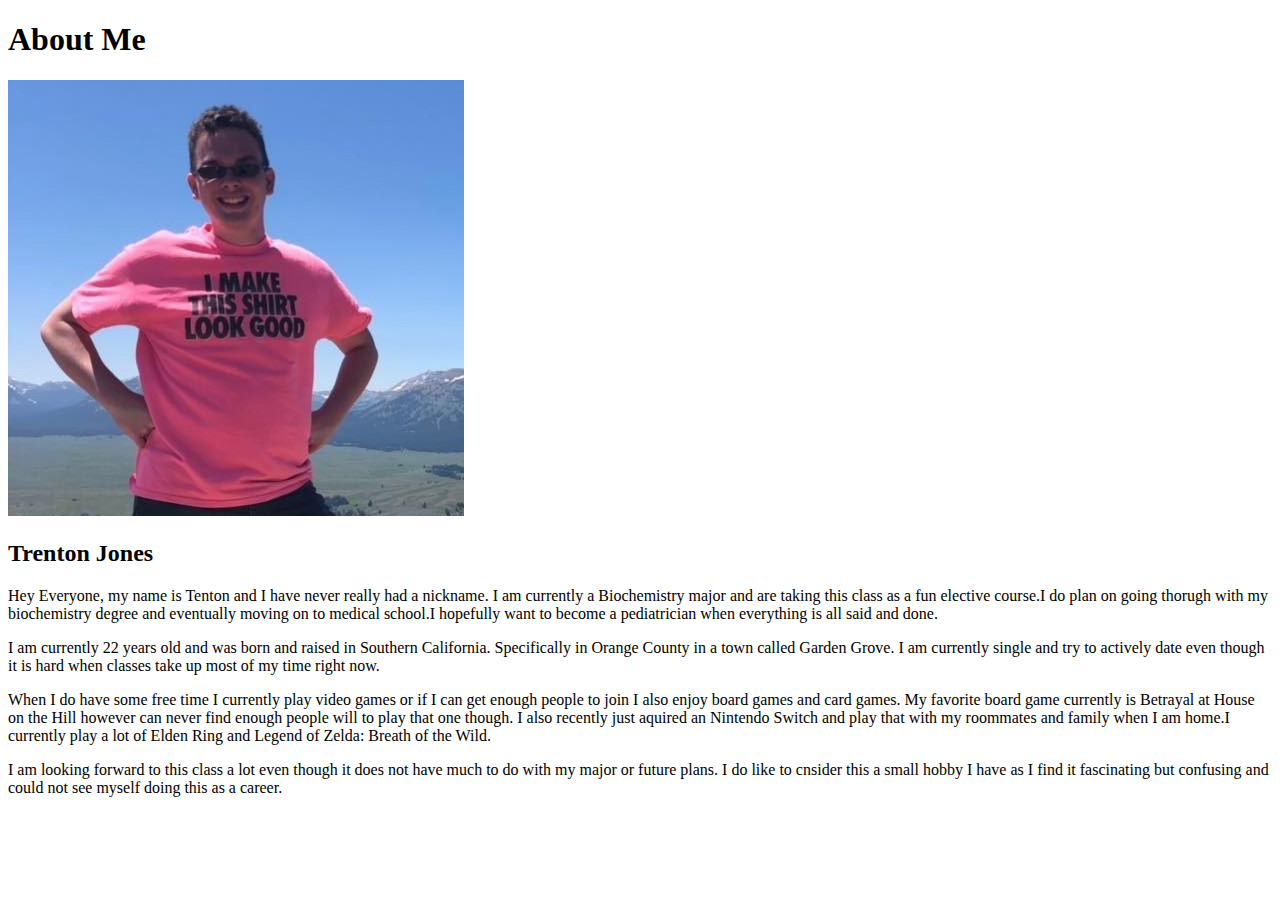
<file: aboutme/index.html>
<!DOCTYPE html>
<html lang="en">

<head>
    <meta charset="UTF-8">
    <meta http-equiv="X-UA-Compatible" content="IE=edge">
    <meta name="viewport" content="width=device-width, initial-scale=1.0">
    <title>All About Me</title>
</head>

<body>
    <h1>About Me</h1>
    <img alt="Picture of when I did a hike in Yellowstone" src="images/67203297_2344179599153494_398405869366149120_n.jpg">
    <h2>Trenton Jones</h2>
    <p>Hey Everyone, my name is Tenton and I have never really had a nickname. I am currently a Biochemistry major and are taking this class as a fun elective course.I do plan on going thorugh with my biochemistry degree and eventually moving on to medical school.I hopefully want to become a pediatrician when everything is all said and done.</p>
    <p>I am currently 22 years old and was born and raised in Southern California. Specifically in Orange County in a town called Garden Grove. I am currently single and try to actively date even though it is hard when classes take up most of my time right now.</p>
    <p>When I do have some free time I currently play video games or if I can get enough people to join I also enjoy board games and card games. My favorite board game currently is Betrayal at House on the Hill however can never find enough people will to play that one though. I also recently just aquired an Nintendo Switch and play that with my roommates and family when I am home.I currently play a lot of Elden Ring and Legend of Zelda: Breath of the Wild.</p>
    <p>I am looking forward to this class a lot even though it does not have much to do with my major or future plans. I do like to cnsider this a small hobby I have as I find it fascinating but confusing and could not see myself doing this as a career.</p>
</body>

</html>
</file>
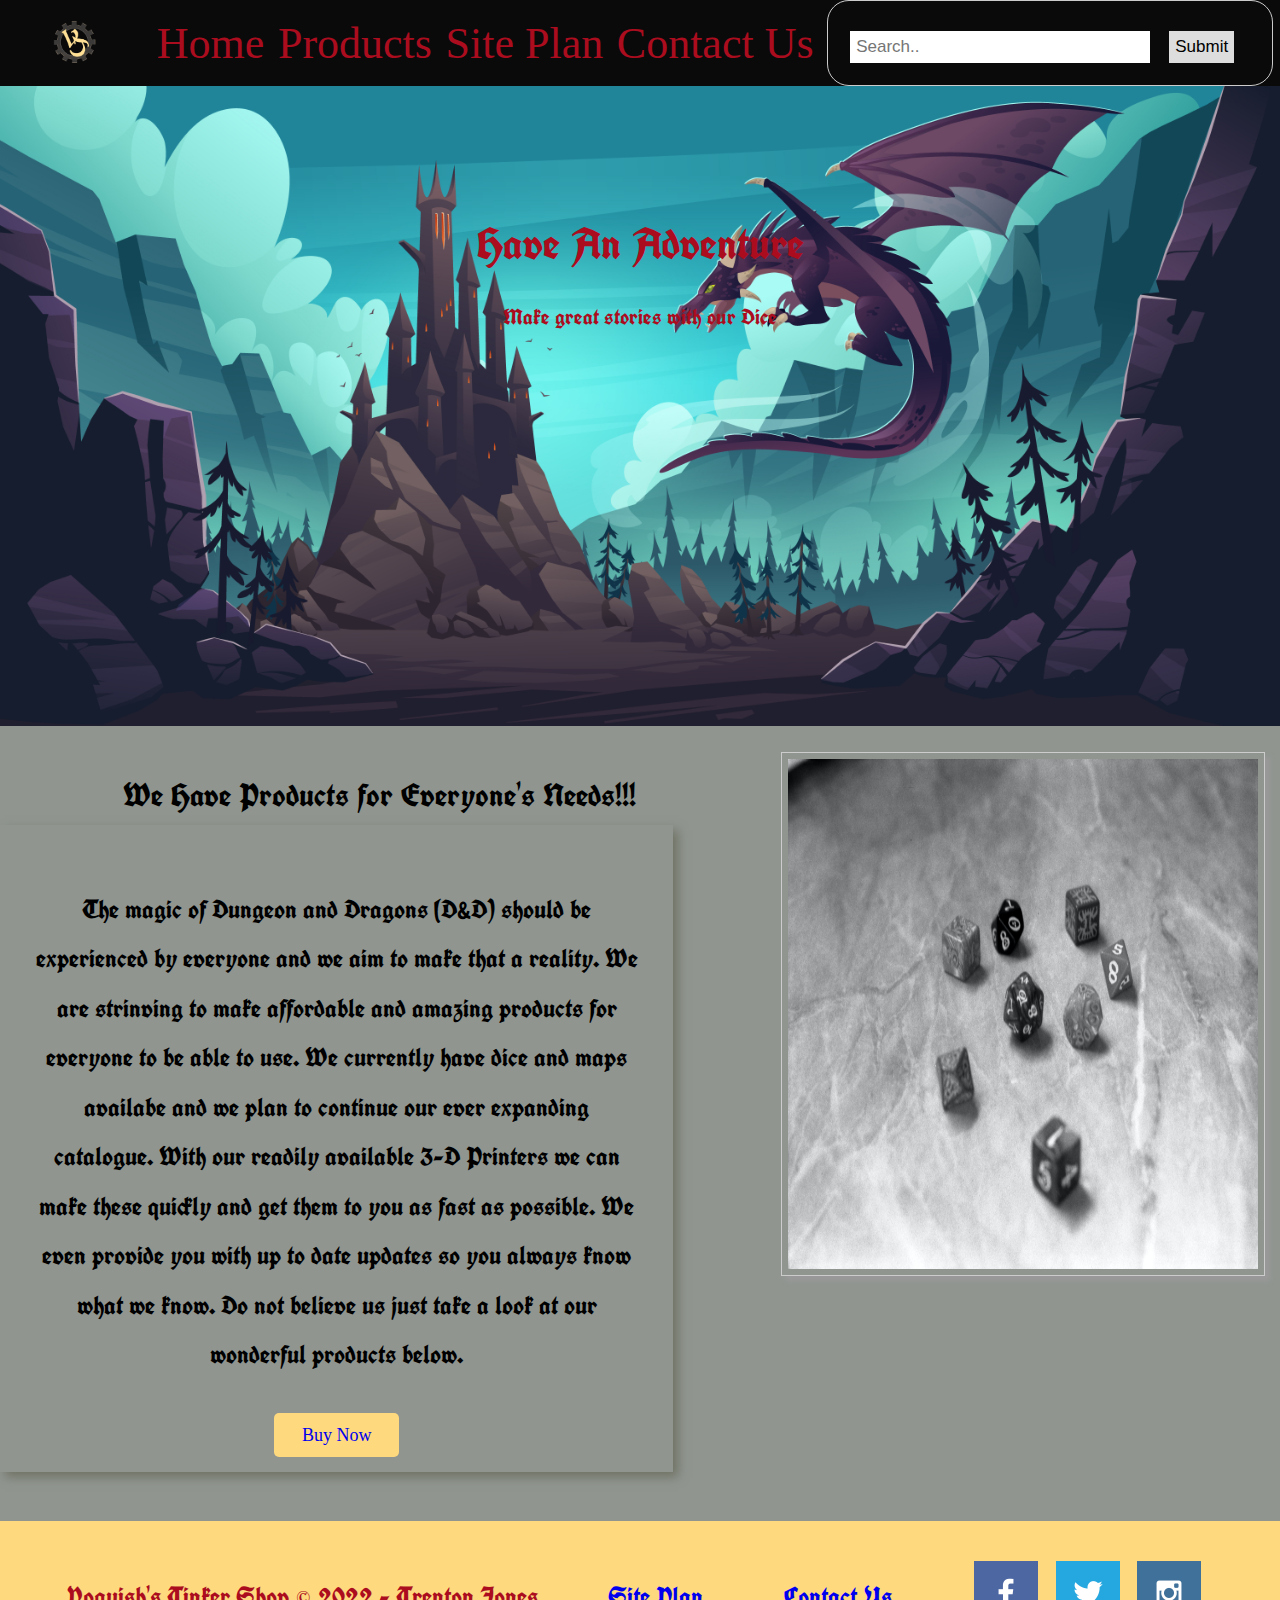
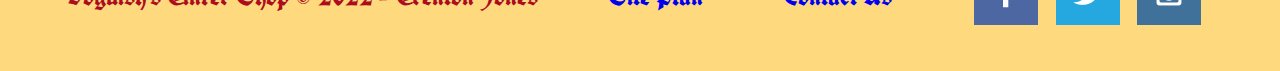
<file: dnd/index.html>
<!DOCTYPE html>
<html lang="en">
<head>
    <link rel="stylesheet" href="styles/style.css">
    <meta charset="UTF-8">
    <meta http-equiv="X-UA-Compatible" content="IE=edge">
    <meta name="viewport" content="width=device-width, initial-scale=1.0">
    <title>Document</title>
</head>
<body id="home-body">
    <header>
        <a id="logo_link" href="index.html">
            <img class="logo" src="Images/unknown.png" alt="Voguish's Tinker Shop Logo">
        </a>
        <nav>
            <a href="index.html">Home</a>
            <a href="products.html">Products</a>
            <a href="site-plan.html">Site Plan</a>
            <a href="contactus.html">Contact Us</a>
            <div class="topnav">
                <div class="search-container">
                  <form action="/action_page.php">
                    <input type="text" placeholder="Search.." name="search">
                    <button type="submit">Submit</button>
                  </form>
                </div>
              </div>
        </nav>
    </header>
    <div id="dragon">
        <div id="dragon-box">
            <img id="dragon-img" src="Images/Dragon.jpg" alt="Dragon floating over a Castle">
        </div>
        <section id="hero-msg">
            <h1 class="home-title">Have An Adventure</h1>
            <h4>Make great stories with our Dice </h4>
        </section>
    </div>   
    <main class="home-grid">
        <section class="banner-msg">
            <p>We Have Products for Everyone's Needs!!!</p>
        </section>
        <section class="msg">
        <p>The magic of Dungeon and Dragons (D&D) should be experienced by everyone and we aim to make that a reality. We are strinving to make affordable and amazing products for everyone to be able to use. We currently have dice and maps availabe and we plan to continue our ever expanding catalogue. With our readily available 3-D Printers we can make these quickly and get them to you as fast as possible. We even provide you with up to date updates so you always know what we know. Do not believe us just take a look at our wonderful products below.</p>
            <div class='button-box'>
                <a class='book' href="products.html">Buy Now</a>
            </div>
        </section>
        <section class="dice-card">
            <img class="dice-img" src="Images/Dice.jpg" alt="Black and White Dice">
        </section>
    </main> 
    <footer>
        <h3>Voguish's Tinker Shop &copy; 2022 - Trenton Jones</h3>
        <h3><a href="site-plan.html">Site Plan</a></h3>
        <h3><a href="contactus.html">Contact Us</a></h3>
        <div class="social">
            <a href="https://facebook.com" target="_blank">
                <img src="Images/facebook.png" alt="fb icon">
            </a>
            <a href="https://twitter.com" target="_blank">
                <img src="Images/twitter.png" alt="twitter icon">
            </a>
            <a href="https://instagram.com" target="_blank">
                <img src="Images/instagram.png" alt="instagram icon">
            </a>
        </div>
</body>
</html>
</file>
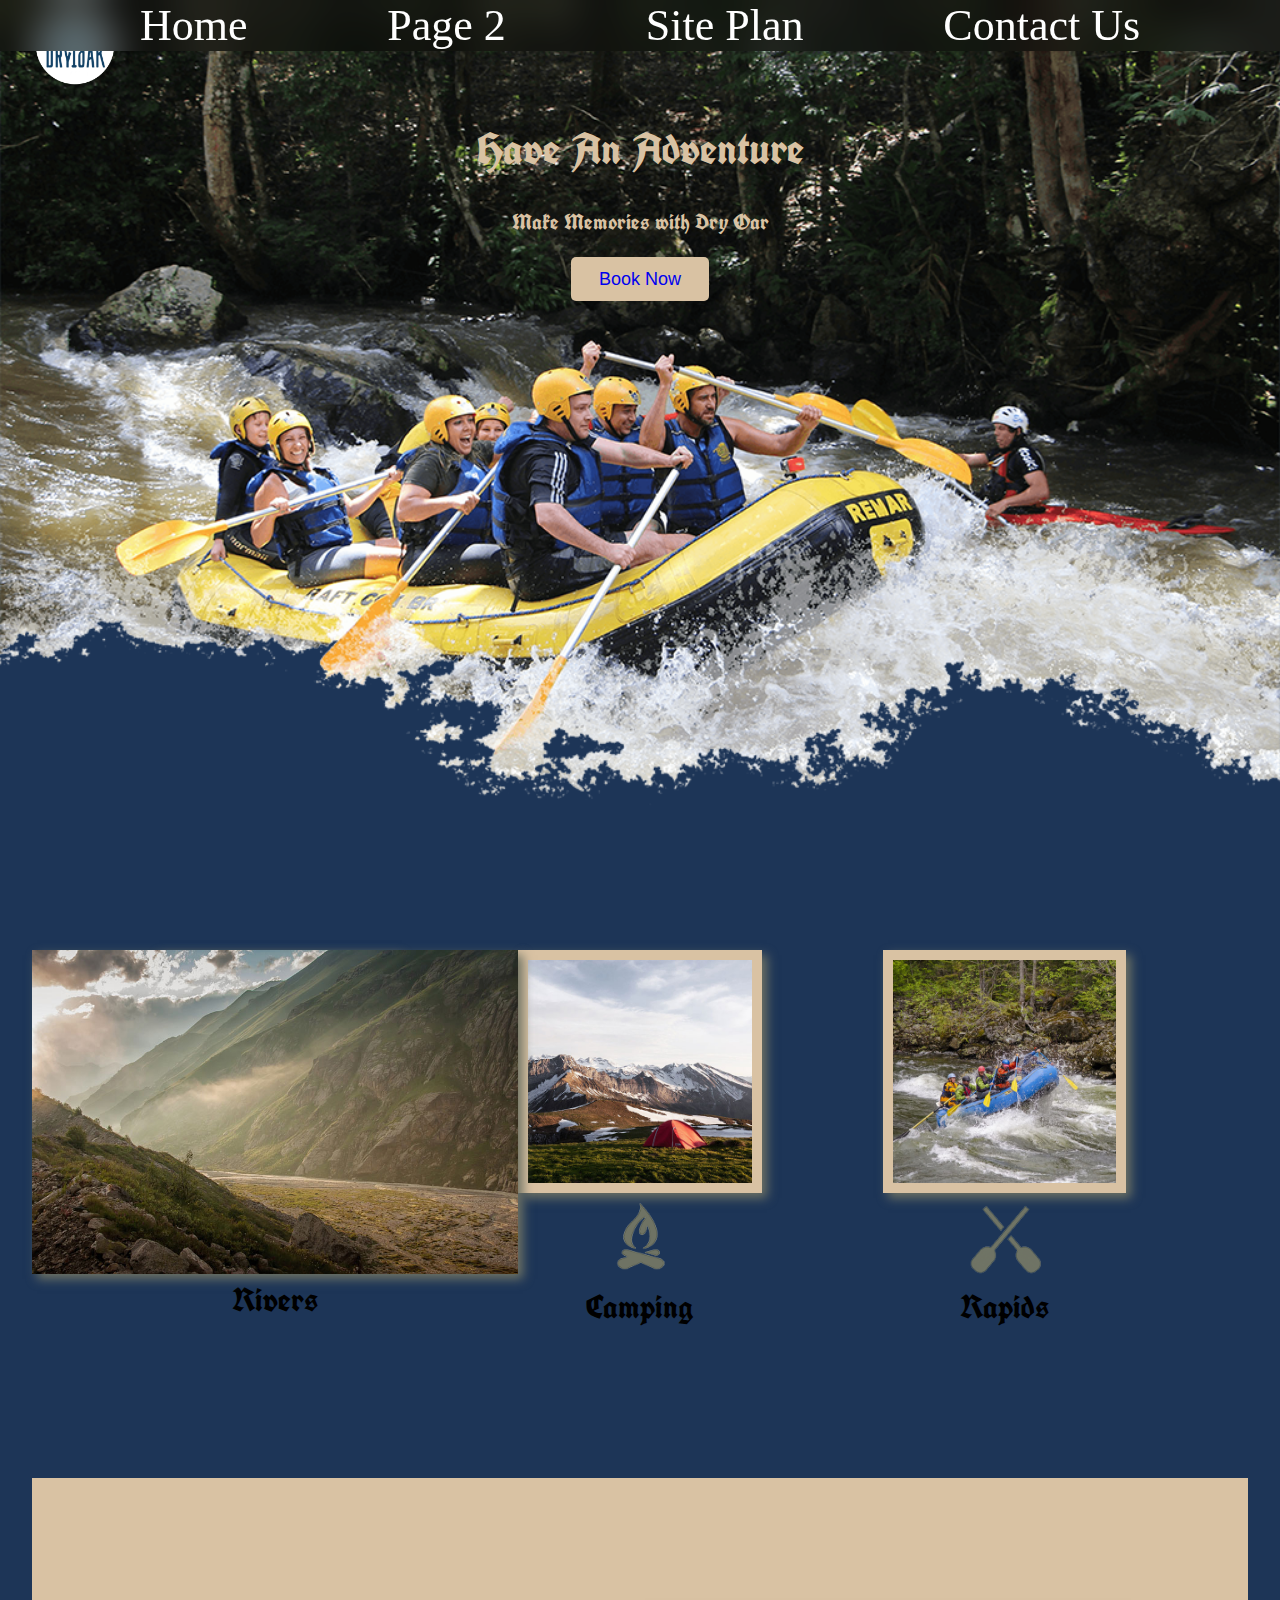
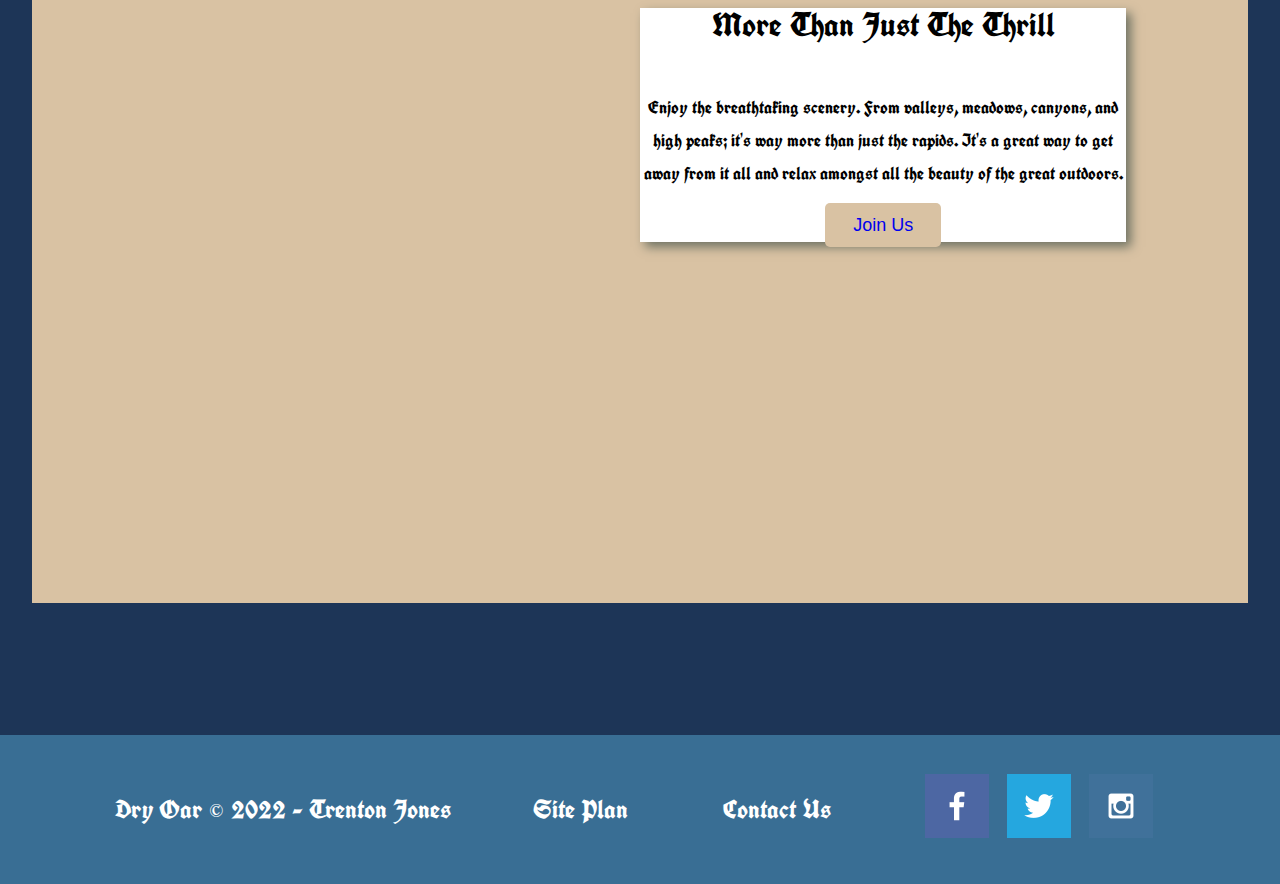
<file: wwr/index.html>
<!DOCTYPE html>
<html lang="en">
<head>
    <link rel="stylesheet" href="styles/style.css">
    <meta charset="UTF-8">
    <meta http-equiv="X-UA-Compatible" content="IE=edge">
    <meta name="viewport" content="width=device-width, initial-scale=1.0">
    <title>Document</title>
</head>
<body>
    <header>
        <a id="logo_link" href="index.html">
            <img class="logo" src="images/logo.png" alt="Dry Oar Logo">
        </a>
        <nav>
            <a href="index.html">Home</a>
            <a href="#">Page 2</a>
            <a href="site-plan-rafting.html">Site Plan</a>
            <a href="contactus.html">Contact Us</a>
        </nav>
    </header>
    <div id="hero">
        <div id="hero-box">
            <img id="hero-img" src="images/hero.png" alt="People enjoying white water rafting">
        </div>
        <section id="hero-msg">
            <h1 class="home-title">Have An Adventure</h1>
            <h4>Make Memories with Dry Oar </h4>
            <div class='button-box'>
                <a class='book' href="rates.html">Book Now</a>
            </div>
        </section>
    </div>   
    <main class="home-grid">
        <section class="rivers-card">
            <img class="card-img" src="images/rivers.jpg" alt="river in forest">
            <img class="icon" src="images/river_icon.png" alt="river icon">
            <h2>Rivers</h2>
        </section>
        <section class="camping-card">
            <img class="card-img" src="images/camping.jpg" alt="tent in mountains">
            <img class="icon" src="images/fire_icon.png" alt="fire icon">
            <h2>Camping</h2>
        </section>
        <section class="rapids-card">
            <img class="card-img" src="images/rapids.jpg" alt="rafting boat">
            <img class="icon" src="images/oars.png" alt="oars icon">
            <h2>Rapids</h2>
        </section>
        <div id="background"></div>
        <img class="mountains" src="images/mountains.jpg" alt="Misty mountains">
    <section class="msg">
        <h2>More Than Just The Thrill</h2>
        <p>Enjoy the breathtaking scenery. From valleys, meadows, canyons, and high peaks; it's way more than just the rapids. It's a great way to get away from it all and relax amongst all the beauty of the great outdoors. </p>
        <a class='join' href="rivers.html">Join Us</a>
    </section>
    </main> 
    <footer>
        <h3>Dry Oar &copy; 2022 - Trenton Jones</h3>
        <h3><a href="site-plan-rafting.html">Site Plan</a></h3>
        <h3><a href="contactus.html">Contact Us</a></h3>
        <div class="social">
            <a href="https://facebook.com" target="_blank">
                <img src="images/facebook.png" alt="fb icon">
            </a>
            <a href="https://twitter.com" target="_blank">
                <img src="images/twitter.png" alt="twitter icon">
            </a>
            <a href="https://instagram.com" target="_blank">
                <img src="images/instagram.png" alt="instagram icon">
            </a>
        </div>
</body>
</html>
</file>
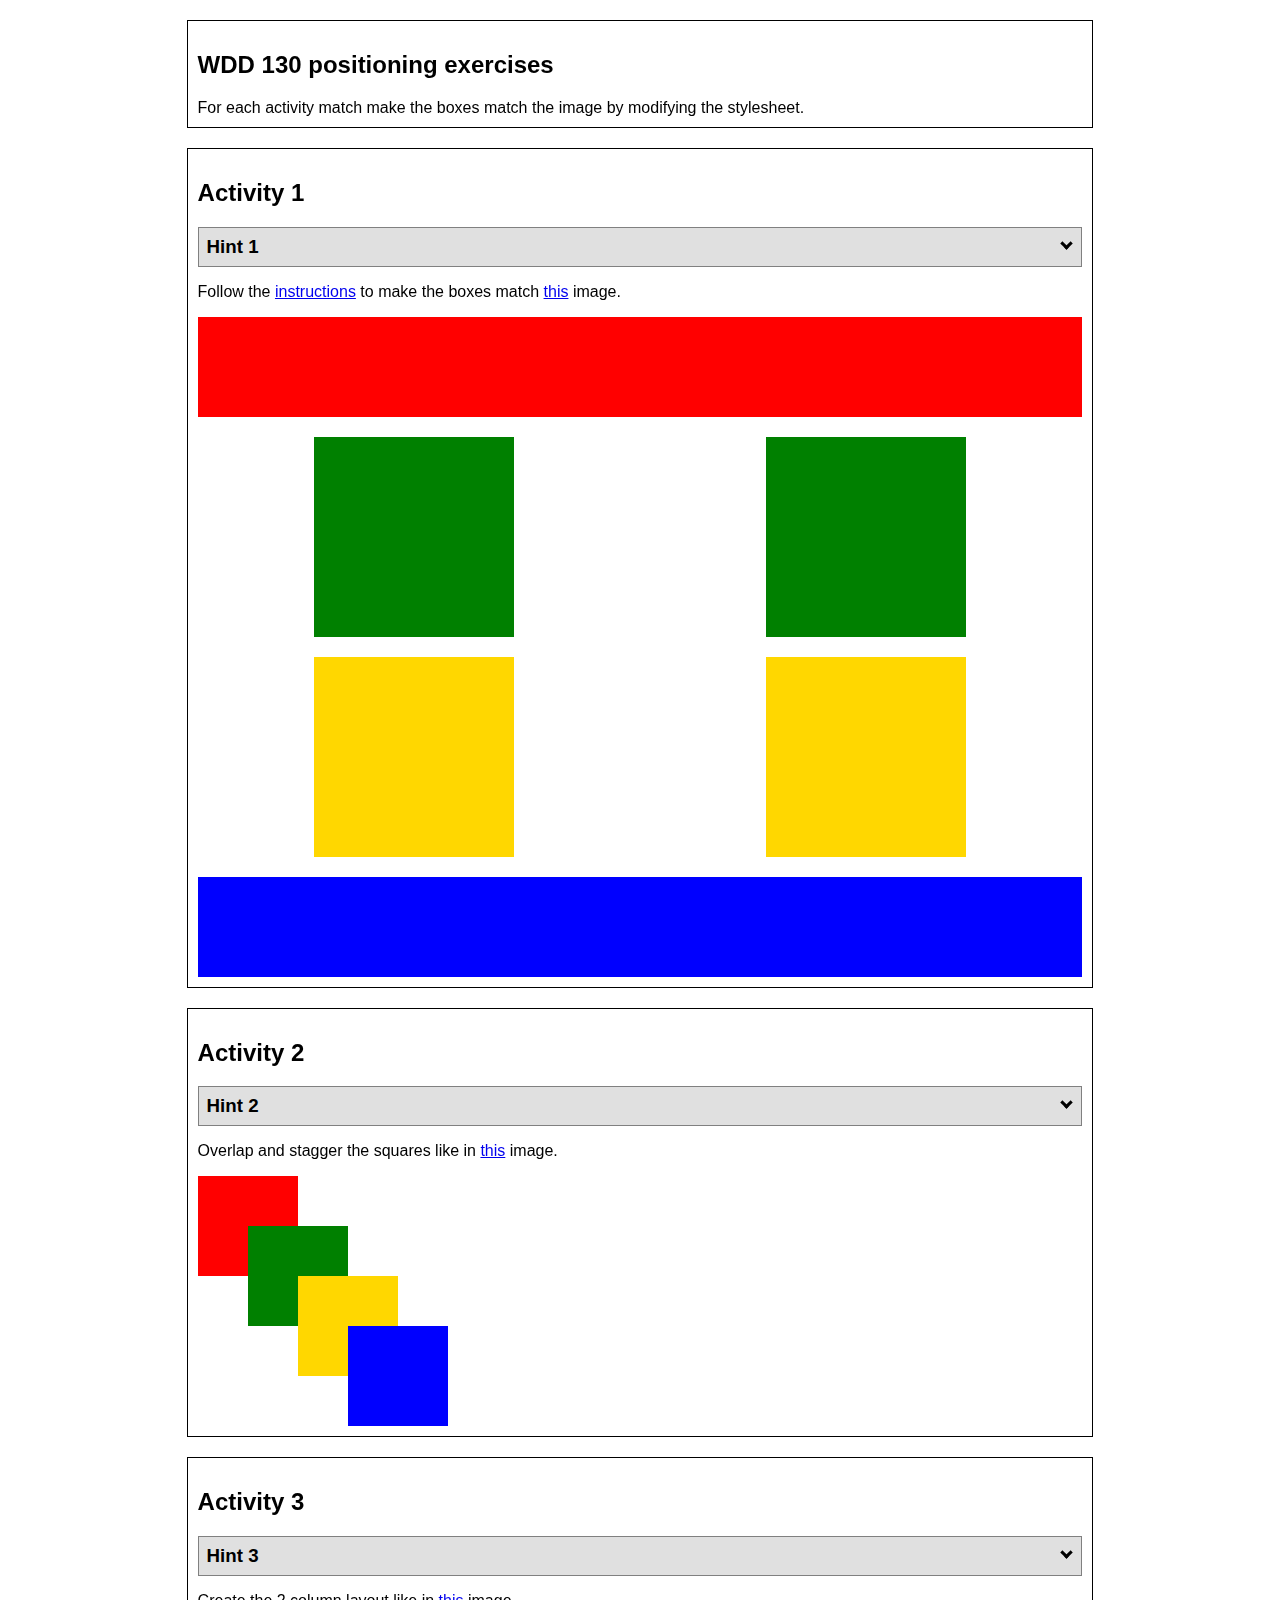
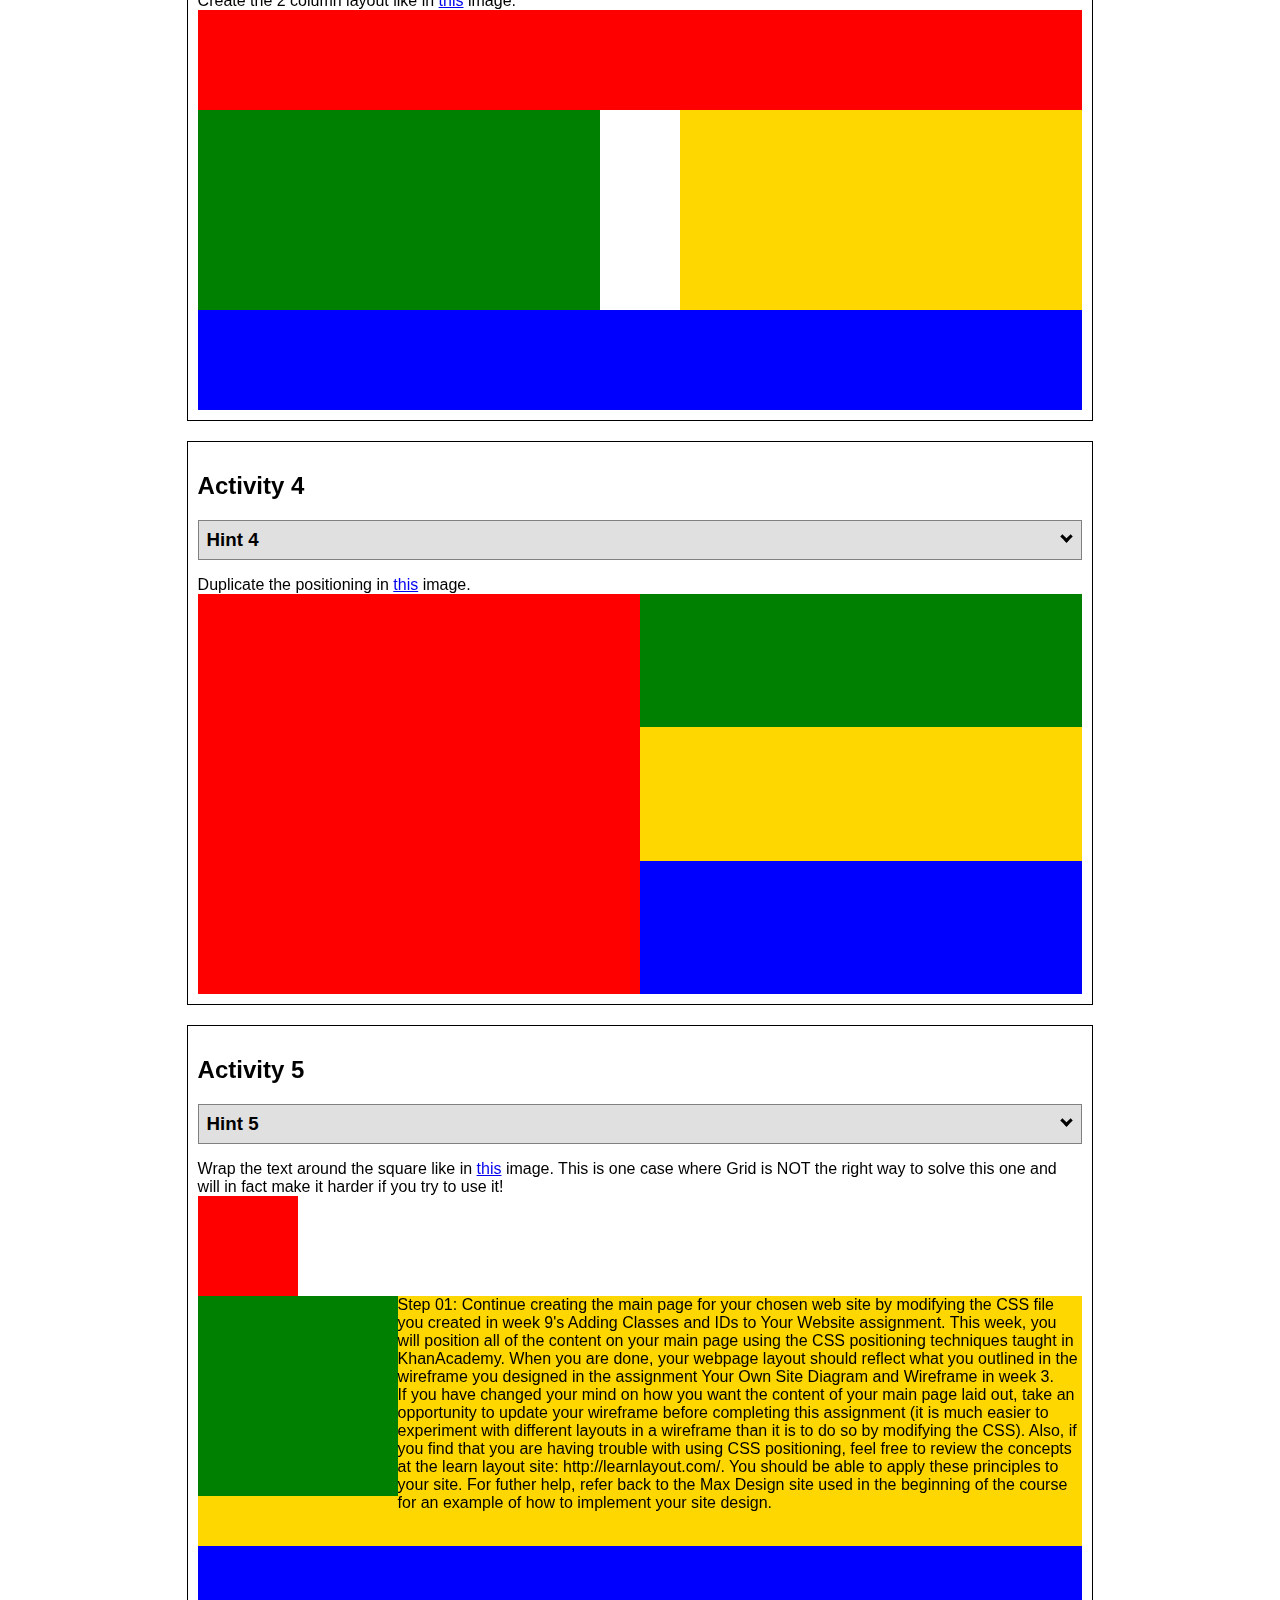
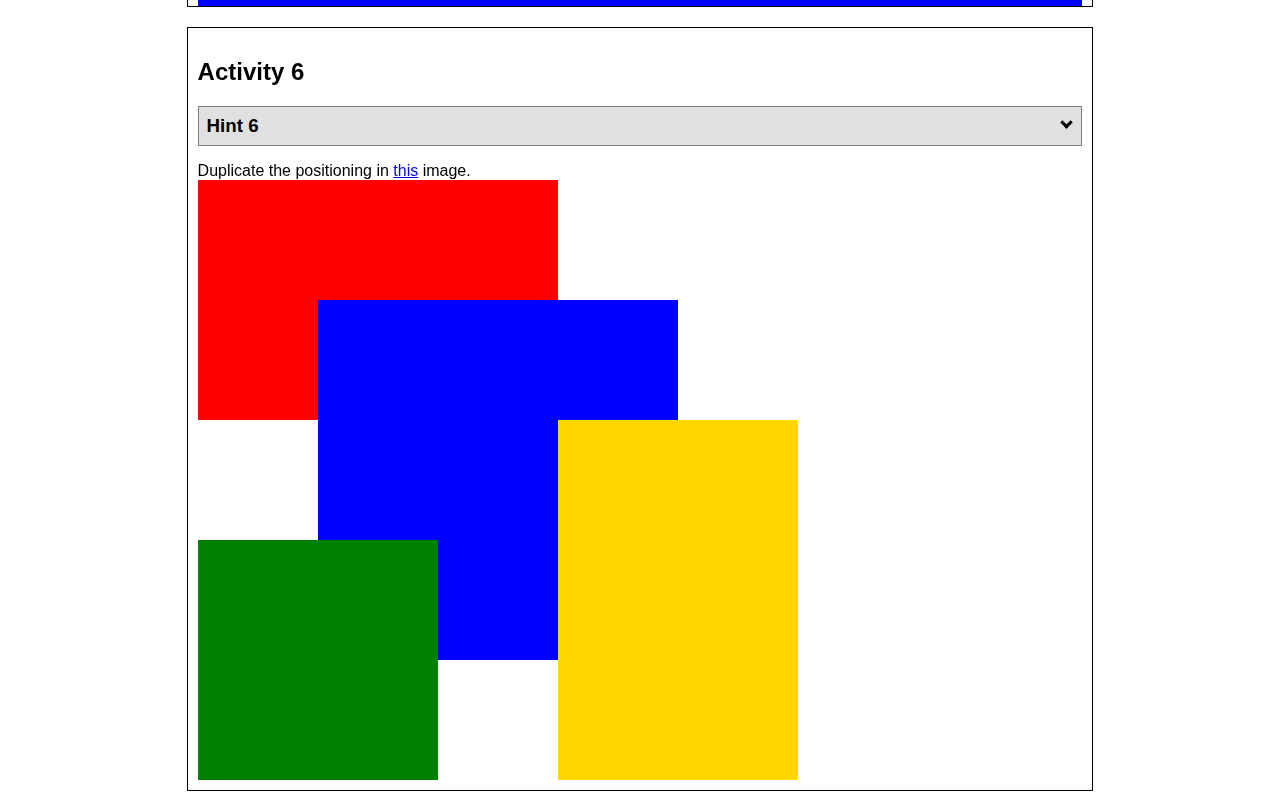
<file: positioning.html>
<!DOCTYPE html>
<html lang="en">
  <head>
    <!-- HTML - Name: positioning.html -->
    <title>Positioning Activity</title>
    <link rel="stylesheet" type="text/css" href="positionstyles.css" />
  </head>
  <body>
    <div class="activity">
      <h2>WDD 130 positioning exercises</h2>
      For each activity match make the boxes match the image by modifying the stylesheet.</div>
    <div class="activity">
      <h2>Activity 1</h2>
      <section class="hint"><input type="checkbox" ><i></i> <h3>Hint 1</h3><div><p>Check out the <a href="https://byui-wdd.github.io/wdd130/activities/w06-css-positioning.html" target="_blank">activity instructions</a> in Ilearn!</p></div></section>
      <p>Follow the <a href="https://byui-wdd.github.io/wdd130/activities/w06-css-positioning.html" target="_blank">instructions</a> to make the boxes match  <a href="https://byui-wdd.github.io/wdd130/images/example1.png" target="_blank">this</a> image.</p>
      <div class="content1" >
        <div class="red1" ></div>
        <div class="green1" ></div>
        <div class="green1" ></div>
        <div class="yellow1"></div>
        <div class="yellow1"></div>
        <div class="blue1"></div>
      </div>
    </div>
    <div class="activity">
      <h2>Activity 2</h2>
      <section class="hint"><input type="checkbox" > <h3>Hint 2</h3><i></i><div><p>Remember that the best way to shift elements around slightly on the page is with Margins.  You could also use Grid.  Either would work for this. If you choose margin, you can use a <em>negative</em> margin. (ie margin-top: -20px;)</p><h4>Properties used:</h4><ul><li>margin-top, margin-left</li><li>...or...</li><li>grid-template-columns: 50px 50px 50px 50px 50px </li></ul></div></section>
      <p>Overlap and stagger the squares like in <a href="https://byui-wdd.github.io/wdd130/images/example2.png" target="_blank">this</a> image.</p>
      <div class="content2" >
        <div class="red2" ></div>
        <div class="green2" ></div>
        <div class="yellow2"></div>
        <div class="blue2"></div>
      </div>
    </div>
    <div class="activity">
      <h2>Activity 3</h2>
      <section class="hint"><input type="checkbox" > <h3>Hint 3</h3><i></i><div><p>This one is going to be best solved with CSS Grid. Remember to make the boxes the right width first...then start moving them around. </p><h4>Properties used:</h4><ul><li>display:grid;</li><li>grid-template-columns:</li><li>grid-column-gap:</li>
        <li>grid-column:</li>  </ul></div></section>
      Create the 2 column layout like in <a href="https://byui-wdd.github.io/wdd130/images/example3.png" target="_blank">this</a>  image.
      <div class="content3" >
        <div class="red3" ></div>
        <div class="green3" ></div>
        <div class="yellow3"></div>
        <div class="blue3"></div>
      </div>
    </div>
    <div class="activity">
      <h2>Activity 4</h2>
      <section class="hint"><input type="checkbox" > <h3>Hint 4</h3><i></i><div><p>For the others we have been primarily concerned with width. For this one you will need to adjust height as well. </p><h4>Properties used:</h4><ul><li>display:grid;</li><li>grid-template-columns:</li><li>grid-row:</li></ul></div></section>
      Duplicate the positioning in <a href="https://byui-wdd.github.io/wdd130/images/example4.png" target="_blank">this</a> image. 
      <div class="content4" >
        <div class="red4" ></div>
        <div class="green4" ></div>
        <div class="yellow4"></div>
        <div class="blue4"></div>
      </div>
    </div>

    <div class="activity">
      <h2>Activity 5</h2>
      <section class="hint"><input type="checkbox" > <h3>Hint 5</h3><i></i><div><p>Grid is <strong>not</strong> the right way to do this.  In fact there is only one way to really do that...and that is with float. Remember that we float the thing we want the text to wrap around.  Also remember to start by making all the shapes the right size and shape.</p><h4>Properties used:</h4><ul><li>float: left;</li></ul></div></section>
      Wrap the text around the square like in <a href="https://byui-wdd.github.io/wdd130/images/example5.png" target="_blank">this</a> image. This is one case where Grid is NOT the right way to solve this one and will in fact make it harder if you try to use it!
      <div class="content5" >
        <div class="red5" ></div>
        <div class="green5" ></div>
        <div class="yellow5">Step 01: Continue creating the main page for your chosen web site by modifying the CSS file you created in week 9's Adding Classes and IDs to Your Website assignment. This week, you will position all of the content on your main page using the CSS positioning techniques taught in KhanAcademy. When you are done, your webpage layout should reflect what you outlined in the wireframe you designed in the assignment Your Own Site Diagram and Wireframe in week 3. <br />
          If you have changed your mind on how you want the content of your main page laid out, take an opportunity to update your wireframe before completing this assignment (it is much easier to experiment with different layouts in a wireframe than it is to do so by modifying the CSS). Also, if you find that you are having trouble with using CSS positioning, feel free to review the concepts at the learn layout site: http://learnlayout.com/. You should be able to apply these principles to your site. For futher help, refer back to the Max Design site used in the beginning of the course for an example of how to implement your site design.</div>
        <div class="blue5"></div>
      </div>
    </div>
    <div class="activity">
      <h2>Activity 6</h2>
      <section class="hint"><input type="checkbox" > <h3>Hint 6</h3><i></i><div><p>This one is all about visualizing the grid behind the layout. If you are having a hard time doing that first: all the sizes are even multiples of 100, and second here is another example with the lines drawn: <a href="https://byui-wdd.github.io/wdd130/images/example6-hint.png" target="_blank">example 6 with lines</a>. For this one you will find it easiest if you use px for the column width. You can also use <kbd>z-index</kbd> to control the element layering.    </p><h4>Properties used:</h4><ul><li>display:grid;</li><li>grid-template-columns:</li><li>grid-column:</li><li>grid-row:</li><li><a href="https://www.w3schools.com/cssref/pr_pos_z-index.asp" target="_blank">z-index:</a></li></ul></div></section>
      Duplicate the positioning in <a href="https://byui-wdd.github.io/wdd130/images/example6.png" target="_blank">this</a> image.
      <div class="content6" >
        <div class="red6" ></div>
        <div class="green6" ></div>
        <div class="yellow6"></div>
        <div class="blue6"></div>
      </div>
    </div>
  </body>
</html>
</file>
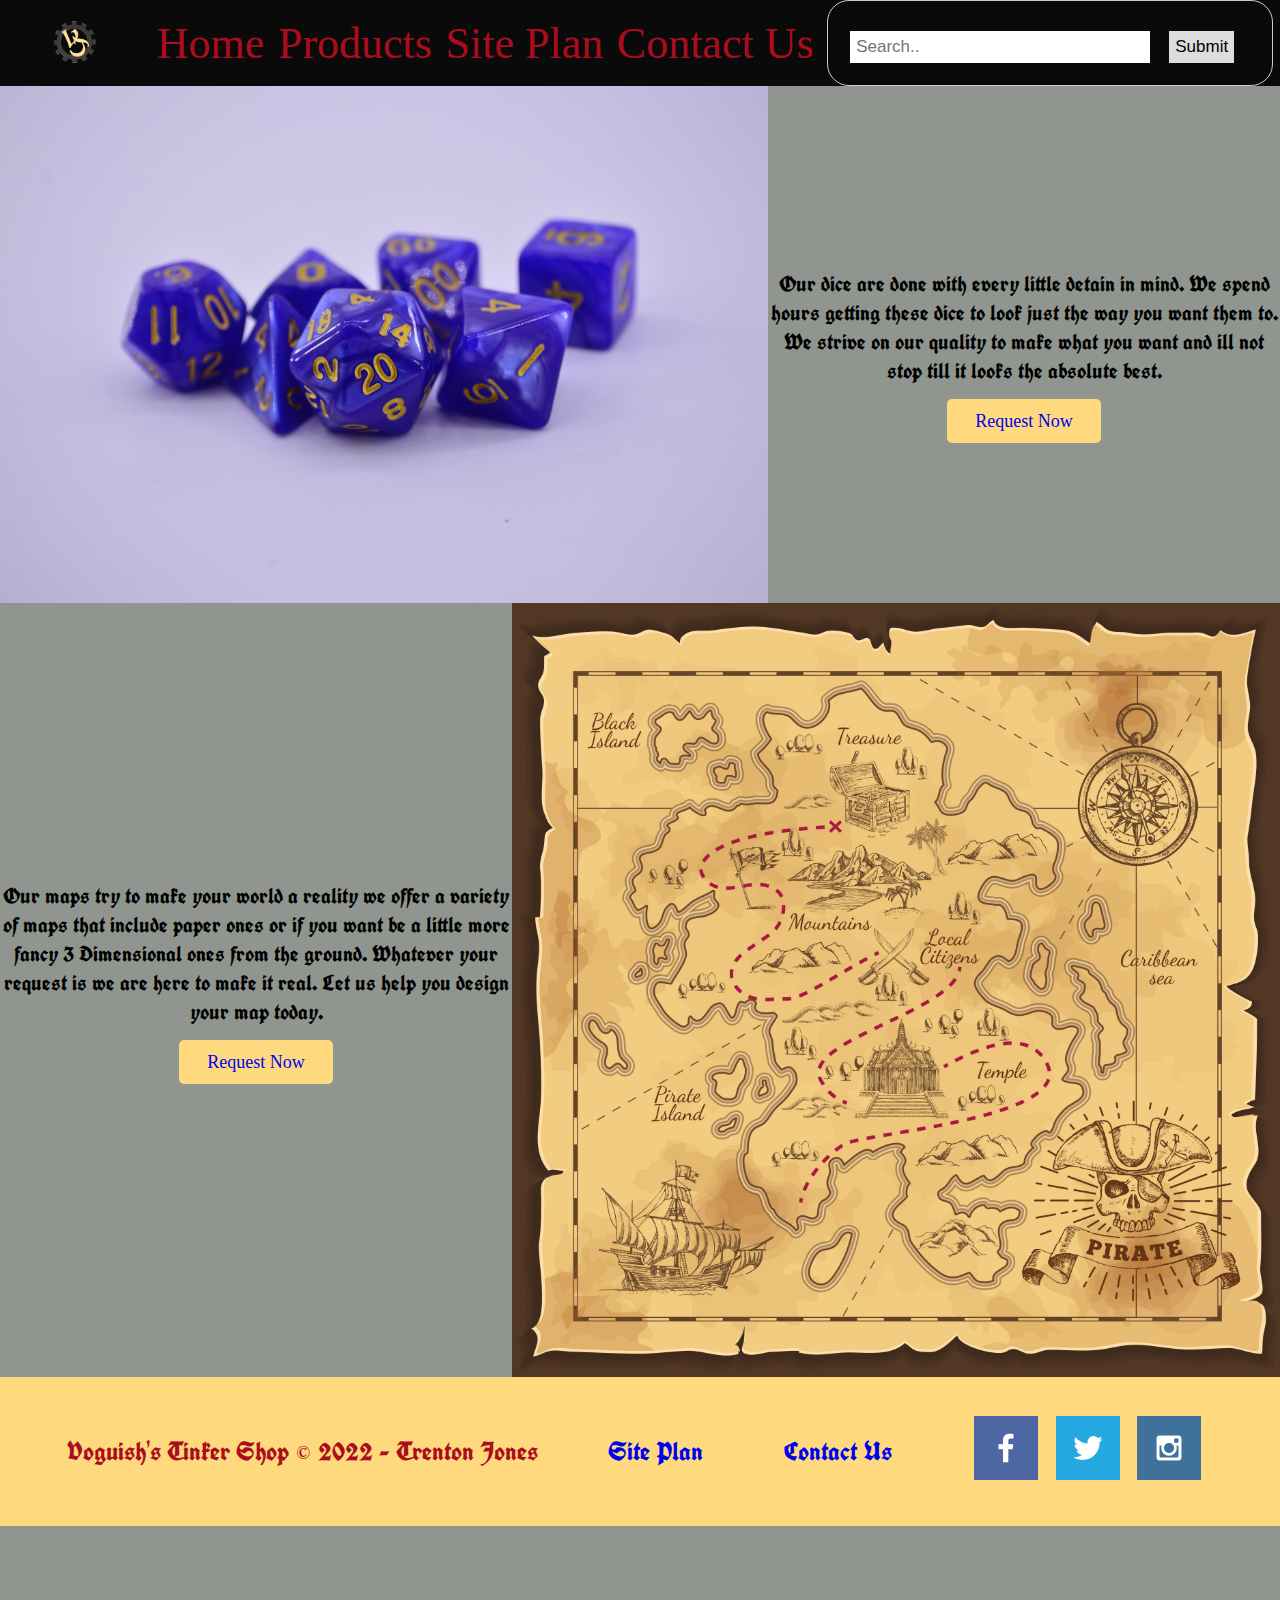
<file: dnd/products.html>
<!DOCTYPE html>
<html lang="en">
<head>
    <link rel="stylesheet" href="styles/style.css">
    <meta charset="UTF-8">
    <meta http-equiv="X-UA-Compatible" content="IE=edge">
    <meta name="viewport" content="width=device-width, initial-scale=1.0">
    <title>Document</title>
</head>
<body id="products-body">
    <header>
        <a id="logo_link" href="index.html">
            <img class="logo" src="Images/unknown.png" alt="Voguish's Tinker Shop Logo">
        </a>
        <nav>
            <a href="index.html">Home</a>
            <a href="products.html">Products</a>
            <a href="site-plan.html">Site Plan</a>
            <a href="contactus.html">Contact Us</a>
            <div class="topnav">
                <div class="search-container">
                  <form action="/action_page.php">
                    <input type="text" placeholder="Search.." name="search">
                    <button type="submit">Submit</button>
                  </form>
                </div>
              </div>
        </nav>
    </header>
    <main id="products-grid">
    <div id="purple">
            <img id="purple-img" src="Images/Purple.jpg" alt="Purple Dice">
    </div>
        <section id="dice-msg">
            <p>Our dice are done with every little detain in mind. We spend hours getting these dice to look just the way you want them to. We strive on our quality to make what you want and ill not stop till it looks the absolute best.</p>
            <div class='dice-box'>
                <a class='dice-button' href="products.html">Request Now</a>
            </div>
        </section>
    </div>   
    <section id="map">
        <section id="map-msg">
        <p>Our maps try to make your world a reality we offer a variety of maps that include paper ones or if you want be a little more fancy 3 Dimensional ones from the ground. Whatever your request is we are here to make it real. Let us help you design your map today.</p>
        </section>
        <section class="map-box">
            <div class='map-box'>
                <a class='map-button' href="products.html">Request Now</a>
            </div>
        </section>
    </section>
    <section id="map-img">
    <img id="map-imgs" src="Images/Map.jpg" alt="Paper Map">
    </section>
    </main> 
    <footer>
        <h3>Voguish's Tinker Shop &copy; 2022 - Trenton Jones</h3>
        <h3><a href="site-plan.html">Site Plan</a></h3>
        <h3><a href="contactus.html">Contact Us</a></h3>
        <div class="social">
            <a href="https://facebook.com" target="_blank">
                <img src="Images/facebook.png" alt="fb icon">
            </a>
            <a href="https://twitter.com" target="_blank">
                <img src="Images/twitter.png" alt="twitter icon">
            </a>
            <a href="https://instagram.com" target="_blank">
                <img src="Images/instagram.png" alt="instagram icon">
            </a>
        </div>
</body>
</html>
</file>
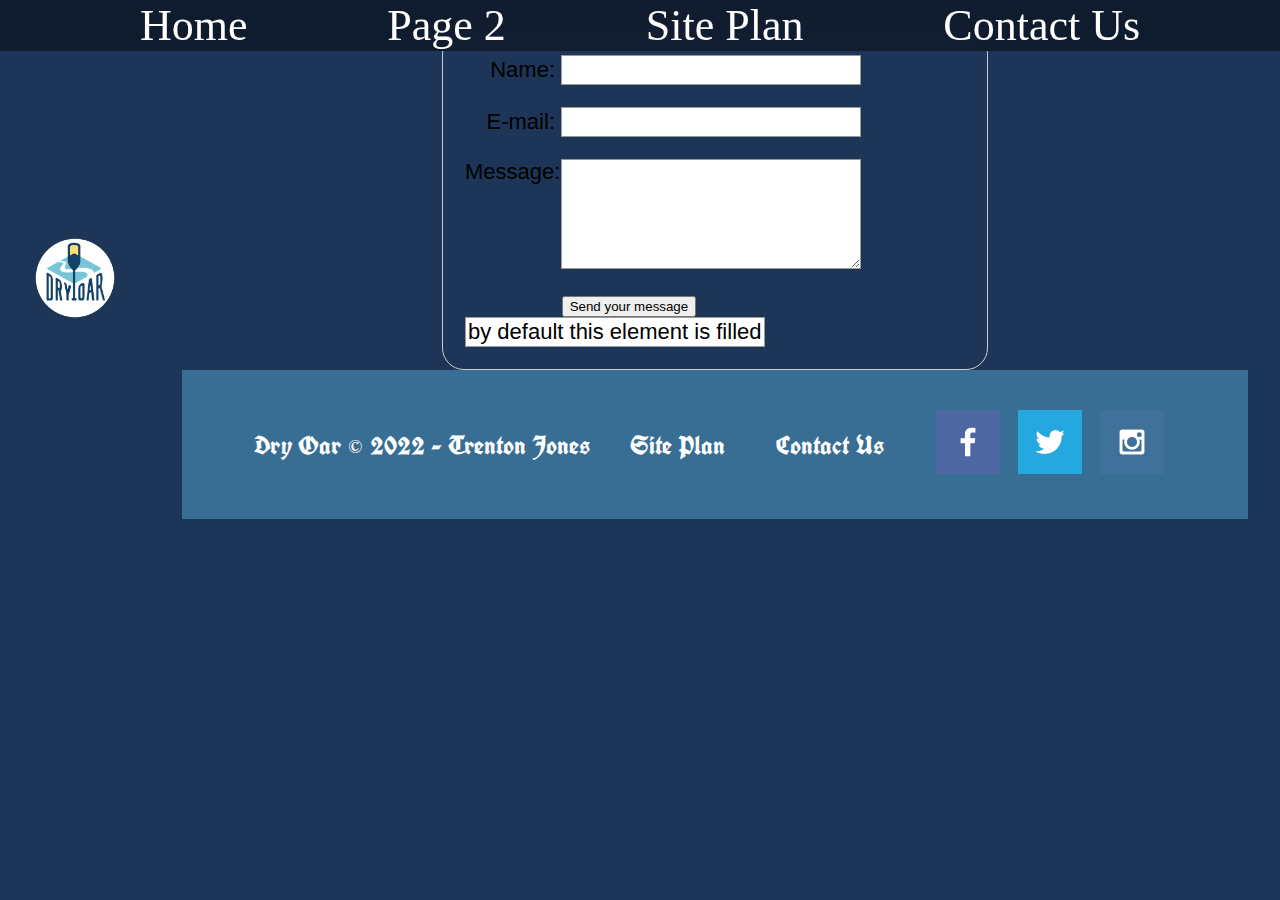
<file: wwr/contactus.html>
<style>
form {
  /* Center the form on the page */
  margin: 0 auto;
  width: 400px;
  /* Form outline */
  padding: 1em;
  border: 1px solid #CCC;
  border-radius: 1em;
}

ul {
  list-style: none;
  padding: 0;
  margin: 0;
}

form li + li {
  margin-top: 1em;
}

label {
  /* Uniform size & alignment */
  display: inline-block;
  width: 90px;
  text-align: right;
}

input,
textarea {
  /* To make sure that all text fields have the same font settings
     By default, textareas have a monospace font */
  font: 1em sans-serif;

  /* Uniform text field size */
  width: 300px;
  box-sizing: border-box;

  /* Match form field borders */
  border: 1px solid #999;
}

input:focus,
textarea:focus {
  /* Additional highlight for focused elements */
  border-color: #000;
}

textarea {
  /* Align multiline text fields with their labels */
  vertical-align: top;

  /* Provide space to type some text */
  height: 5em;
}

.button {
  /* Align buttons with the text fields */
  padding-left: 90px; /* same size as the label elements */
}

button {
  /* This extra margin represent roughly the same space as the space
     between the labels and their text fields */
  margin-left: .5em;
}
#feedback {
    background-color: antiquewhite;
    position: absolute;
    top: 0;
    left: 0;
    right: 0;
    padding: .5em;
    /* make this element invisible until we are ready for it */
    display: none;       
}
.moveDown {
    margin-top: 3em;
}
</style>
<!DOCTYPE html>
<html lang="en">
<head>
    <link rel="stylesheet" href="styles/style.css">
    <meta charset="UTF-8">
    <meta http-equiv="X-UA-Compatible" content="IE=edge">
    <meta name="viewport" content="width=device-width, initial-scale=1.0">
    <title>Document</title>
</head>
<body>
    <header>
        <a id="logo_link" href="index.html">
            <img class="logo" src="images/logo.png" alt="Dry Oar Logo">
        </a>
        <nav>
            <a href="index.html">Home</a>
            <a href="Locations.html">Page 2</a>
            <a href="site-plan-rafting.html">Site Plan</a>
            <a href="contactus.html">Contact Us</a>
        </nav>
    </div>   
    <main class="contactus-grid">
    <div id="feedback"></div>
    <form action="/my-handling-form-page" method="post">
        <ul>
            <li>
              <label for="name">Name:</label>
              <input type="text" id="name" name="user_name">
            </li>
            <li>
              <label for="mail">E-mail:</label>
              <input type="email" id="mail" name="user_email">
            </li>
            <li>
              <label for="msg">Message:</label>
              <textarea id="msg" name="user_message"></textarea>
            </li>
            <li class="button">
                <button type="submit">Send your message</button>
              </li>
           </ul>
           <input type="text" value="by default this element is filled with this text">
    </form>
    <script>
        // get the feedback div element so we can do something with it.
        const feedbackElement = document.getElementById('feedback');
        // get the form so we can read what was entered in it.
        const formElement = document.forms[0];
        // add a 'listener' to wait for a submission of our form. When that happens run the code below.
        formElement.addEventListener('submit', function(e) {
            // stop the form from doing the default action.
            e.preventDefault();
            // set the contents of our feedback element to a message letting the user know the form was submitted successfully. Notice that we pull the name that was entered in the form to personalize the message!
            feedbackElement.innerHTML = 'Hello '+ formElement.user_name.value +'! Thank you for your message. We will get back with you as soon as possible!';
            // make the feedback element visible.
            feedbackElement.style.display = "block";
            // add a class to move everything down so our message doesn't cover it.
            document.body.classList.toggle('moveDown');
        });
    </script>
    <footer>
        <h3>Dry Oar &copy; 2022 - Trenton Jones</h3>
        <h3><a href="site-plan-rafting.html">Site Plan</a></h3>
        <h3><a href="contactus.html">Contact Us</a></h3>
        <div class="social">
            <a href="https://facebook.com" target="_blank">
                <img src="images/facebook.png" alt="fb icon">
            </a>
            <a href="https://twitter.com" target="_blank">
                <img src="images/twitter.png" alt="twitter icon">
            </a>
            <a href="https://instagram.com" target="_blank">
                <img src="images/instagram.png" alt="instagram icon">
            </a>
        </div>
</body>
</html>
</file>
<file: dnd/styles/style.css>
@import url('https://fonts.googleapis.com/css2?family=UnifrakturCook:wght@700&display=swap');

#content {
    max-width: 1600px;
    margin: 0 auto;
}

#home-body {
    background-color: #909590;
    font-size: 22px;
    margin: 0;
    padding: 0;
}

nav {
    display: flex;
    justify-content: space-around;
}

nav a {
    font-size: 2em;
    text-decoration: none;
    justify-self: center;
    align-self: center;
    color: #AB0D1F;
    background-color: #0A0A0B;
}

nav a:hover {
    background-color: #FFD97D;
}

/* Style the navbar */
.topnav {
  overflow: hidden;
}

/* Style the input container */
.topnav .search-container {
  float: right;
}

/* Style the input field inside the navbar */
.topnav input[type=text] {
  padding: 6px;
  margin-top: 8px;
  font-size: 17px;
  border: none;
}

/* Style the button inside the input container */
.topnav .search-container button {
  float: right;
  padding: 6px;
  margin-top: 8px;
  margin-right: 16px;
  background: #ddd;
  font-size: 17px;
  border: none;
  cursor: pointer;
}

.topnav .search-container button:hover {
  background: #ccc;
}

.logo, .icon {
    width: 80px
}

#logo_link {
    padding-top: 5px;
    justify-self: center;
    align-self: center;
}

header {
    display: grid;
    grid-template-columns: 150px auto;
    z-index: 1;
    background-color: #0A0A0B;
}

h1, h2, h3, h4, h5, h6 {
    font-family:'UnifrakturCook'
}

h2 {
    margin: 0;
}

#dragon {
    margin-bottom: 10px;
    display: grid;
    grid-template-columns: 1fr 3fr 1fr;
    margin-top: 0px;
    z-index: 0;
}

#dragon-box {
    grid-column: 1/4;
    grid-row: 1/3;
    z-index: -1;
}

p {
    font-family: UnifrakturCook;
}

#dragon-img {
    width: 100%;
}

#hero-msg {
    grid-column: 2/3;
    grid-row: 1/2;
    margin-top: 100px;
}

#hero-msg h1, #hero-msg h4 {
    text-align: center;
    color: #AB0D1F;
}

main section {
    text-align: center;
}

#background {
    height: 725px;
    margin: 100px 0;
}

.msg {
    background-color: #909590;
    line-height: 1.5em;
    grid-column: 6/10;
    grid-row: 6/7;
    box-shadow: 5px 5px 10px #6f7364;
}

.msg p {
    font-size: .8em;
}

footer h3 a:hover {
    text-decoration: underline;
}

.home-grid {
    display: grid;
    grid-template-columns: 1fr 1fr 1fr 1fr 1fr;
    grid-template-rows: 10% 60% 20%;
    grid-gap: 1em;
}

.home-title {
    font-size: 2em;
}

.banner-msg {
    grid-column: 1/4;
    grid-row: 1;
    font-size: 144%;
 }

.msg {
    grid-column: 1/4;
    grid-row: 2/4;
    padding: 1em;
    width: 80%;
    height: 90%;
    line-height: 1.5em;
    margin-top: -0.5em;
    font-size: 1.5em;
    font-family: UnifrakturCookf;
  }
.dice-card {
    margin:  0;
    grid-column: 4/5;
    grid-row: 1/3;
    height: 150px;
    width: 100%;
}

.dice-img {
    grid-column: 2/6;
    grid-row: 2/4;
    width: 197%;
    height: 340%;
    padding: 6px;
    border: 1px solid #ccc;
    box-shadow: 5px 5px 5px #999;
    margin-top: 10px;
}

.book {
    grid-column: 1/3;
    grid-row: 3;
    background-color: #FFD97D;
    text-decoration: none;
    font-size: 18px;
    padding: 12px 28px;
    border-radius: 5px;
}

  footer {
    display: flex;
    background-color: #FFD97D;
    padding: 32px;
    justify-content: space-around;
    align-items: center;
}

footer a {
    text-decoration: none;
    margin-right: 12px;
}

h3 {
    color:#AB0D1F;
}

#products-body {
    background-color: #909590;
    font-size: 22px;
    margin: 0;
    padding: 0;
}

#products-grid {
    display:grid;
    grid-template-columns: 1fr 1fr 1fr 1fr 1fr;
    grid-gap: 0em;
}

#purple {
    grid-row: 1/2;
    grid-column: 1/4;
}

#purple-img {
    width:100%;
    height:100%;
}

#dice-msg {
    width:200%;
    height:100%;
    margin-top: 63%;
}

.dice-button {
    background-color: #FFD97D;
    text-decoration: none;
    font-size: 18px;
    padding: 12px 28px;
    border-radius: 5px;
}

#map {
    grid-row: 2/3;
    width: 200%;
    height: 100%;
    grid-column: 1/2;
    margin-top: 100%;
}

#map-img {
    grid-row:2/3;
    grid-column:3/6;
}

#map-imgs {
    width:100%;
    height:100%;
}

.map-button {
background-color: #FFD97D;
text-decoration: none;
font-size: 18px;
padding: 12px 28px;
border-radius: 5px;
}

 /*Contact Us Page Start*/
 #contactus-grid {
    display:grid;
    grid-template-columns: 1fr 1fr 1fr;
    grid-template-rows: 10% 60% 20%;
    grid-gap: 1em;
    background-color: #909590
 }

 .form {
    grid-row: 2/4;
    grid-column: 2/3;
 }

form {
    /* Center the form on the page */
    margin: 0 auto;
    width: 400px;
    /* Form outline */
    padding: 1em;
    border: 1px solid #CCC;
    border-radius: 1em;
  }
  
  ul {
    list-style: none;
    padding: 0;
    margin: 0;
  }
  
  form li + li {
    margin-top: 1em;
  }
  
  label {
    /* Uniform size & alignment */
    display: inline-block;
    width: 90px;
    text-align: right;
  }
  
  input,
  textarea {
    /* To make sure that all text fields have the same font settings
       By default, textareas have a monospace font */
    font: 1em sans-serif;
  
    /* Uniform text field size */
    width: 300px;
    box-sizing: border-box;
  
    /* Match form field borders */
    border: 1px solid #999;
  }
  
  input:focus,
  textarea:focus {
    /* Additional highlight for focused elements */
    border-color: #000;
  }
  
  textarea {
    /* Align multiline text fields with their labels */
    vertical-align: top;
  
    /* Provide space to type some text */
    height: 5em;
  }
  
  .button {
    /* Align buttons with the text fields */
    padding-left: 90px; /* same size as the label elements */
  }
  
  button {
    /* This extra margin represent roughly the same space as the space
       between the labels and their text fields */
    margin-left: .5em;
  }
  #feedback {
      background-color: antiquewhite;
      position: absolute;
      top: 0;
      left: 0;
      right: 0;
      padding: .5em;
      /* make this element invisible until we are ready for it */
      display: none;       
  }
  .moveDown {
      margin-top: 3em;
  }

  #castle-img {
    grid-row: 2/4;
    grid-column: 1/2;
  }

  #castle {
    width: 100%;
    height: 100%;
  }

  #forest-img {
    grid-row: 2/4;
    grid-column: 3/4;
  }

  #forest {
    width:100%;
    height: 100%;
  }

  body {
    background: #909590
  }
</file>
<file: wwr/styles/style.css>
@import url('https://fonts.googleapis.com/css2?family=UnifrakturCook:wght@700&display=swap');

#content {
    max-width: 1600px;
    margin: 0 auto;
}

body {
    background-color: white;
    font-size: 22px;
    margin: 0;
    padding: 0;
}

nav {
    display: flex;
    justify-content: space-around;
}

#logo_link {
    padding-top: 5px;
    justify-self: center;
    align-self: center;
}

header {
    display: grid;
    grid-template-columns: 150px auto;
    z-index: 1;
}

footer {
    display: flex;
    background-color: #396E94;
    padding: 32px;
    justify-content: space-around;
    align-items: center;
}

h1, h2, h3, h4, h5, h6 {
    font-family:'UnifrakturCook'
}

h2 {
    margin: 0;
}

p {
    font-family: UnifrakturCook;
}

.logo, .icon {
    width: 80px
}

#hero-img {
    width: 100%;
}

nav a {
    font-size: 2em;
    text-decoration: none;
    justify-self: center;
    align-self: center;
    color: #ffffff;
}

.book, .join {
    background-color: #d9c2a3;
    text-decoration: none;
    font-size: 18px;
    padding: 12px 28px;
    border-radius: 5px;
}

footer a {
    text-decoration: none;
    margin-right: 12px;
}

nav a:hover {
    background-color: #396E94;
}

#hero-msg h1, #hero-msg h4 {
    text-align: center;
    color: #d9c2a3;
}

.button-box {
    text-align: center;
}

main section {
    text-align: center;
}

#background {
    height: 725px;
    margin: 100px 0;
}

.book:hover, .join:hover {
    background-color: white;
}

.msg {
    background-color: #ffffff;
    line-height: 1.5em;
    grid-column: 6/10;
    grid-row: 6/7;
    box-shadow: 5px 5px 10px #6f7364;
}

.msg p {
    font-size: .8em;
}

footer h3 a:hover {
    text-decoration: underline;
}

.home-title {
    font-size: 2em;
}

#hero {
    margin-bottom: 100px;
    display: grid;
    grid-template-columns: 1fr 3fr 1fr;
    margin-top: -100px;
    z-index: 0;
}

#hero-box {
    grid-column: 1/4;
    grid-row: 1/3;
    z-index: -1;
}

#hero-msg {
    grid-column: 2/3;
    grid-row: 1/2;
    margin-top: 100px;
}

.home-grid {
    display: grid;
    grid-template-columns: repeat(10, 1fr);
}

.card-img {
    border: 10px solid black;
}

main section img {
    box-sizing: border-box;
}

main {
    margin: 32px;
}

main h2 {
    margin-bottom: 50px;
}

.card-img, .mountains {
    width: 100%;
}

.rivers-card {
    grid-column: 2/4;
    grid-row: 2/3;
}

.camping-card {
    grid-column: 5/7;
    grid-row: 2/3;
}

.rapids-card {
    grid-column: 8/10;
    grid-row: 2/3;
}

#background {
    grid-column: 1/11;
    grid-row: 4/9;
    background-color: #d9c2a3;
}

.mountains {
    grid-column: 2/7;
    grid-row: 5/8;
    box-shadow: 5px 5px 10px #6f7364;
}

.card-img {
    border: 10px solid #d9c2a3;
    transition: transform .5s;
    box-shadow: 5px 5px 10px #6f7364;
}
.card-img:hover {
    opacity: .6;
    transform: scale(1.1);
}
form {
  /* Center the form on the page */
  margin: 0 auto;
  width: 500px;
  /* Form outline */
  padding: 1em;
  border: 1px solid #ccc;
  border-radius: 1em;
}

ul {
  list-style: none;
  padding: 0;
  margin: 0;
}

form li + li {
  margin-top: 1em;
}

label {
  /* Uniform size & alignment */
  display: inline-block;
  width: 90px;
  text-align: right;
}

input,
textarea {
  /* To make sure that all text fields have the same font settings
     By default, textareas have a monospace font */
  font: 1em sans-serif;

  /* Uniform text field size */
  width: 300px;
  box-sizing: border-box;

  /* Match form field borders */
  border: 1px solid #999;
}

input:focus,
textarea:focus {
  /* Additional highlight for focused elements */
  border-color: #000;
}

textarea {
  /* Align multiline text fields with their labels */
  vertical-align: top;

  /* Provide space to type some text */
  height: 5em;
}

.button {
  /* Align buttons with the text fields */
  padding-left: 90px; /* same size as the label elements */
}

button {
  /* This extra margin represent roughly the same space as the space
     between the labels and their text fields */
  margin-left: 0.5em;
}
#feedback {
  z-index: 10;
  background-color: antiquewhite;
  position: absolute;
  top: 0;
  left: 0;
  right: 0;
  padding: 0.5em;
  /* make this element invisible until we are ready for it */
  display: none;
}
.moveDown {
  margin-top: 3em;
}
.active {
  color: #008181;
  background-color: black;
}
.rivers-grid {
  display: grid;
  grid-template-columns: 1fr 1fr 3fr 1fr 1fr 3fr 1fr 1fr;
  grid-row-gap: 2em;
  justify-items: center;
  max-width: 1400px;
  margin: 0 auto;
}
.rivers-title {
  font-family: Verdana, Geneva, Tahoma, sans-serif;
  font-size: 40px;
  letter-spacing: 3px;
  color: rgb(255, 255, 255);
  border-top: 5px double;
  margin: 100px 0;
  border-bottom: 5px double;
  grid-column: 2/8;
  grid-row: 1/2;
  justify-self: stretch;
  text-align: center;
}
.river1-img {
  grid-row: 2/5;
  grid-column: 2/5;
  width: 100%;
  box-shadow: 5px 5px 10px rgb(29, 29, 29);
}
.river1-text {
  grid-column: 4/7;
  grid-row: 3/4;
}
.river2-img {
  grid-row: 6/9;
  width: 100%;
  grid-column: 5/8;
  box-shadow: 5px 5px 10px rgb(29, 29, 29);
}
.river2-text {
  grid-column: 3/6;
  grid-row: 7/8;
}
.river1-text,
.river2-text {
  background-color: #a8dadc;
  height: 250px;
  padding: 35px;
  line-height: 1.5em;
  box-shadow: 5px 5px 10px rgb(29, 29, 29);
  overflow: hidden;
  height: auto;
}
body {
    background-color: #1d3557;
    margin: 0;
    min-width: 100vw;
    min-height: 100vh;
    font-family: Arial, Helvetica, sans-serif;
  }
  
  nav {
    display: flex;
    align-items: center;
    justify-content: space-evenly;
    backdrop-filter: blur(20px);
    /* border: 2px #457b9d; */
    position: fixed;
    /* min-width: 100vw; */
    top: 0;
    left: 0;
    right: 0;
    background-color: rgba(0, 0, 0, 0.466);
    z-index: 1;
    font-family: "Times New Roman", Times, serif;
  }
  
  .navlinks {
    text-decoration: none;
    color: white;
    font-size: 2em;
    white-space: nowrap;
  }
  .navlinks:hover {
    color: gray;
  }
  
  .heroBox {
    width: 100%;
    position: relative;
    text-align: center;
  }
  /* #hero-img {
    width: 100%;
  } */
  .herotitle {
    position: absolute;
    top: 20%;
    left: 50%;
    transform: translate(-50%, -50%);
    color: white;
    font-size: 2em;
  }
  .herosub {
    font-size: 0.75em;
  }
  .bookButton {
    background-color: #e63946;
    color: white;
    font-size: 0.7em;
    border-radius: 4px;
  }
  .bookButton:hover {
    background-color: white;
    color: #e63946;
  }
  .productGallery {
    display: flex;
    justify-content: space-around;
  }
  .product {
    color: white;
    width: 30%;
    position: relative;
    border-radius: 15px;
    overflow: hidden;
    box-shadow: 0 4px 30px rgba(0, 0, 0, 0.438);
    transition: 0.2s;
  }
  .product:hover {
    box-shadow: 0 4px 30px rgb(0, 0, 0);
    transform: scale(99%);
  }
  .product > img {
    width: 100%;
    height: 100%;
    object-fit: cover;
  }
  .product h2 {
    position: absolute;
    bottom: 0;
    left: 0;
    margin: 0;
    right: 0;
    display: flex;
    align-items: center;
    padding: 20px;
    background-color: rgba(0, 0, 0, 0.452);
  }
  .product h2 img {
    width: 40px;
    filter: invert(100%);
    margin-right: 20px;
  }
  #uglybrownbox {
    padding: 40px;
    background-color: #a8dadc;
    display: grid;
    grid-template-columns: repeat(8, 1fr);
  }
  .mountains {
    padding: 0px;
    grid-column: 1/5;
    grid-row: 1/5;
    overflow: hidden;
  }
  .mountains img {
    height: 300px;
    box-shadow: 0 10px 10px 10 rgba(0, 0, 0, 0.582);
  }
  .mountainNoteBox {
    background-color: rgba(223, 223, 223, 0.705);
    border: thick;
    border-radius: 10px;
    grid-column: 3/7;
    grid-row: 2/4;
  }
  #mountainBook {
    display: flex;
    justify-content: center;
    grid-column: 4/5;
    grid-row: 4/5;
    margin-bottom: 50px;
  
    align-items: center;
    font-size: 1.5em;
  }
  
  footer {
    display: flex;
    justify-content: space-evenly;
  }
  footer a {
    text-decoration: none;
    color: white;
  }
  footer h3 {
    color: white;
  }
  footer a:hover {
    color: gray;
  }
  footer h3:hover {
    color: gray;
  }
  form {
    /* Center the form on the page */
    margin: 0 auto;
    width: 500px;
    /* Form outline */
    padding: 1em;
    border: 1px solid #ccc;
    border-radius: 1em;
  }
  
  ul {
    list-style: none;
    padding: 0;
    margin: 0;
  }
  
  form li + li {
    margin-top: 1em;
  }
  
  label {
    /* Uniform size & alignment */
    display: inline-block;
    width: 90px;
    text-align: right;
  }
  
  input,
  textarea {
    /* To make sure that all text fields have the same font settings
       By default, textareas have a monospace font */
    font: 1em sans-serif;
  
    /* Uniform text field size */
    width: 300px;
    box-sizing: border-box;
  
    /* Match form field borders */
    border: 1px solid #999;
  }
  
  input:focus,
  textarea:focus {
    /* Additional highlight for focused elements */
    border-color: #000;
  }
  
  textarea {
    /* Align multiline text fields with their labels */
    vertical-align: top;
  
    /* Provide space to type some text */
    height: 5em;
  }
  
  .button {
    /* Align buttons with the text fields */
    padding-left: 90px; /* same size as the label elements */
  }
  
  button {
    /* This extra margin represent roughly the same space as the space
       between the labels and their text fields */
    margin-left: 0.5em;
  }
  #feedback {
    z-index: 10;
    background-color: antiquewhite;
    position: absolute;
    top: 0;
    left: 0;
    right: 0;
    padding: 0.5em;
    /* make this element invisible until we are ready for it */
    display: none;
  }
  .moveDown {
    margin-top: 3em;
  }
  .active {
    color: #008181;
    background-color: black;
  }
  .rivers-grid {
    display: grid;
    grid-template-columns: 1fr 1fr 3fr 1fr 1fr 3fr 1fr 1fr;
    grid-row-gap: 2em;
    justify-items: center;
    max-width: 1400px;
    margin: 0 auto;
  }
  .rivers-title {
    font-family: Verdana, Geneva, Tahoma, sans-serif;
    font-size: 40px;
    letter-spacing: 3px;
    color: rgb(255, 255, 255);
    border-top: 5px double;
    margin: 100px 0;
    border-bottom: 5px double;
    grid-column: 2/8;
    grid-row: 1/2;
    justify-self: stretch;
    text-align: center;
  }
  .river1-img {
    grid-row: 2/5;
    grid-column: 2/5;
    width: 100%;
    box-shadow: 5px 5px 10px rgb(29, 29, 29);
  }
  .river1-text {
    grid-column: 4/7;
    grid-row: 3/4;
  }
  .river2-img {
    grid-row: 6/9;
    width: 100%;
    grid-column: 5/8;
    box-shadow: 5px 5px 10px rgb(29, 29, 29);
  }
  .river2-text {
    grid-column: 3/6;
    grid-row: 7/8;
  }
  .river1-text,
  .river2-text {
    background-color: #a8dadc;
    height: 250px;
    padding: 35px;
    line-height: 1.5em;
    box-shadow: 5px 5px 10px rgb(29, 29, 29);
    overflow: hidden;
    height: auto;
  }

@media screen and (max-width: 900px) {
    #hero, .home-grid {
        display: block;
        height: auto;
    }
    nav, footer {
        flex-direction: column;
    }
    nav a {
        display: block;
        padding: 15px;
    }
    #hero {
        margin-top: 0;
    }
    #hero-msg {
        margin-top: 0;
    }
    #hero-msg h4 {
        display: none;
    }
    .home-title {
        font-size: 25px;
        color: #6f7364;
    }
    .rivers-card, .camping-card, .rapids-card { 
        margin: 50px auto;
        width: 60%;
    }
    #background {
        display: none;
    }
    .mountains, .msg {
        width: 80%;
        display: block;
        margin: 0 auto;
    }
    footer {
        margin-top: 25px;
    }
}
</file>
<file: positionstyles.css>
/* CSS - Name: "positionstyles.css" */
/* Activity 1 styles */
.content1 {
  /* This is the parent of the activity 1 boxes. */
display: grid;
grid-template-columns: 1fr 1fr;
justify-items: center;
grid-gap: 20px;
}
.red1 { 
  width: 100%; 
  height: 100px; 
  background-color: red; 
  grid-column: 1/3;
} 
.green1 {
  width: 200px; 
  height: 200px; 
  background-color: green; 

} 
.yellow1 {
  width: 200px; 
  height: 200px; 
  background-color: gold; 
} 
.blue1 {
  width: 100%; 
  height: 100px; 
  background-color: blue; 
  grid-column: 1/3;
} 
/* Activity 2 styles */ 
.content2 {
  /* This is the parent of the activity 2 boxes. */
}
.red2 {
  width: 100px; 
  height: 100px; 
  background-color: red; 
} 
.green2 { 
  width: 100px; 
  height: 100px; 
  background-color: green; 
  margin-left: 50px;
  margin-top: -50px;
} 
.yellow2 {
  width: 100px; 
  height: 100px; 
  background-color: gold; 
  margin-left: 100px;
  margin-top: -50px;
} 
.blue2 {
  width: 100px; 
  height: 100px; 
  background-color: blue; 
  margin-left: 150px;
  margin-top: -50px;
} 
/* Activity 3 styles */ 
.content3 {
  /* This is the parent of the activity 3 boxes. */
  display: grid;
    grid-template-columns: 1fr 1fr;
    grid-column-gap: 80px;
}
.red3 {
  width: 100%; 
  height: 100px; 
  background-color: red; 
  grid-column: 1/3;
} 
.green3 {
  width: 100%; 
  height: 200px; 
  background-color: green;
} 
.yellow3 {
  width: 100%; 
  height: 200px; 
  background-color: gold; 
} 
.blue3 {
  width: 100%;
  height: 100px; 
  background-color: blue; 
  grid-column: 1/3;
} 
/* Activity 4 styles */ 
.content4 {
  /* This is the parent of the activity 4 boxes. */
  height: 400px;
  display: grid;
  grid-template-columns: 1fr 1fr;
}
.red4 {
  width: 100%; 
  height: 100%; 
  background-color: red; 
  grid-row: 1/4;
  grid-column: 1/2;
} 
.green4 {
  width: 100%; 
  height: 100%; 
  background-color: green; 
  grid-row: 1/2;
  grid-column: 2/3;
} 
.yellow4 {
  width: 100%; 
  height: 100%; 
  background-color: gold; 
  grid-column: 2/3;
  grid-row: 2/3;
} 
.blue4 {
  width: 100%; 
  height: 100%; 
  background-color: blue; 
  grid-column: 2/3;
    grid-row: 3/4;
} 
/* Activity 5 styles */ 
.content5 {
  /* This is the parent of the activity 5 boxes. */
  height: 400px;
}
.red5 { 
  width: 100px; 
  height: 100px; 
  background-color: red; 
} 
.green5 { 
  width: 200px; 
  height: 200px; 
  background-color: green; 
  float: left;

} 
.yellow5 {
  width: 100%; 
  height: 250px; 
  background-color: gold; 

} 
.blue5 {
  width: 100%; 
  height: 100px; 
  background-color: blue; 
} 
/* Activity 6 styles */ 
.content6 {
  /* This is the parent of the activity 6 boxes. */
  height: 600px;
  display: grid;
  width: 600px;
  grid-template-columns: 1fr 1fr 1fr 1fr 1fr;
}
.red6 {
  width: 100%; 
  height: 100%; 
  background-color: red; 
  grid-column: 1/4;
    grid-row: 1/3;
    z-index: -2;
} 
.green6 {
  width: 100%; 
  height: 100%; 
  background-color: green; 
  grid-column: 1/3;
  grid-row: 4/6;
} 
.yellow6 {
  width: 100%; 
  height: 100%; 
  background-color: gold; 
  grid-column: 4/6;
  grid-row: 3/6;
} 
.blue6 {
  width: 100%; 
  height: 100%; 
  background-color: blue; 
  grid-row: 2/5;
  grid-column: 2/5;
  z-index: -1;
}


/* Do not make any changes below here */
.activity {
  width: 70%; 
  margin: 20px auto; 
  font-family: Arial, sans-serif; 
  border: 1px solid black; 
  padding: 10px; 
  clear:both; 
  overflow: auto;
} 

.hint {
  border: 1px solid grey;
  background: #e0e0e0;
  padding: .5em;
  position: relative;
  margin: 1em 0;
}
.hint h3 {
  margin: 0;
}
.hint:hover {
  background: #d0d0d0;
}
.hint > div {
  display: none;
}

.hint input[type=checkbox] {
  position: absolute;
  width: 100%;
  height: 100%;
  opacity: 0;
  z-index: 1;
  cursor: pointer;
}

.hint input[type=checkbox]:checked ~ div {
  display: block;
}

.hint i {
  position: absolute;
  transform: translate(-6px, 0);
  margin-top: 16px;
  right: 10px;
  top: -3px;
}
.hint i:before, .hint i:after {
  content: "";
  position: absolute;
  background-color: black;
  width: 3px;
  height: 9px;
}
.hint i:before {
  transform: translate(2px, 0) rotate(45deg);
}
.hint i:after {
  transform: translate(-2px, 0) rotate(-45deg);
}

.hint input[type=checkbox]:checked ~ i:before {
  transform: translate(-2px, 0) rotate(45deg);
}
.hint input[type=checkbox]:checked ~ i:after {
  transform: translate(2px, 0) rotate(-45deg);
}
.hint a {
  position: relative;
  z-index: 1;
}
</file>
